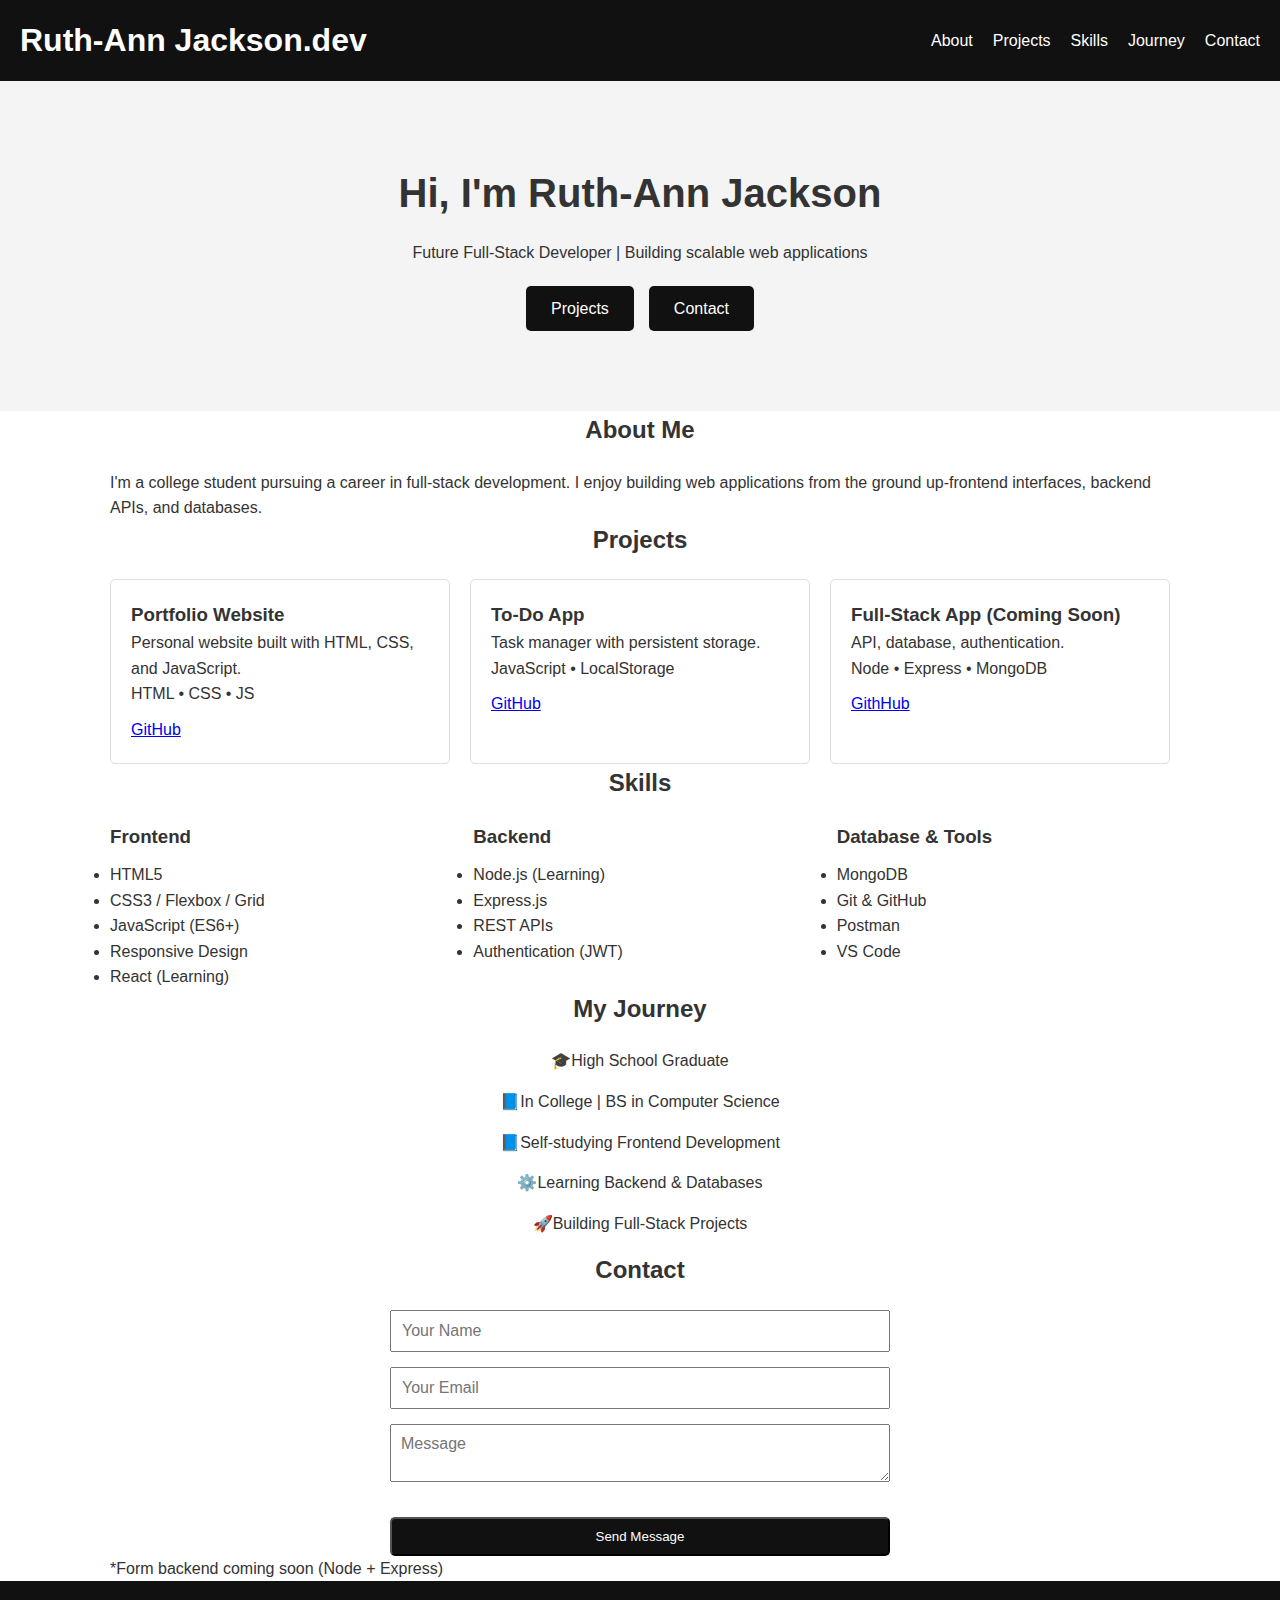
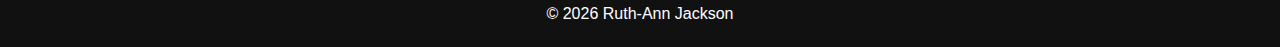
<file: index.html>
<!DOCTYPE html>
<html lang="en">
    <head>
        <meta charset="UTF-8"/>
        <meta name="viewport" content="width=device-width, initial-scale=1.0"/>
        <title>Ruth-Ann Jackson | Developer</title>
        <link rel="stylesheet" href="style.css"/>
    </head>
    <body>

        <!-- NAVBAR -->
         <header class="header">
            <nav class="navbar">
                <h1 class="logo">Ruth-Ann Jackson.dev</h1>

                <button class="menu-toggle" aria-label="Toggle Menu">
                    ☰
                </button>

                <ul class="nav-links">
                    <li><a href="#about">About</a></li>
                    <li><a href="#projects">Projects</a></li>
                    <li><a href="#skills">Skills</a></li>
                    <li><a href="#experience">Journey</a></li>
                    <li><a href="#contact">Contact</a></li>
                </ul>
            </nav>
         </header>

         <!-- HERO -->
          <section class="hero">
            <h2>Hi, I'm Ruth-Ann Jackson</h2>
            <p>Future Full-Stack Developer | Building scalable web applications</p>
            <div class= "hero-buttons">
                <a href="#projects" class="btn">Projects</a>
                <a href="#contact" class="btn">Contact</a>
            </div>
          </section>

          <!-- ABOUT -->
           <section id="about" class="section">
            <div class="container">
                <h2>About Me</h2>
            <p>
                I'm a college student pursuing a career in full-stack development. I enjoy building web applications from the ground up-frontend interfaces, backend APIs, and databases.
            </p>
            </div>
           </section>

           <!-- PROJECTS -->
            <section id="projects" class="section">
                <h2>Projects</h2>

                <div class="container">

                    <div class="projects-grid">
                        <article class="project-card">
                        <h3>Portfolio Website</h3>
                        <p>Personal website built with HTML, CSS, and JavaScript.</p>
                        <p class="tech">HTML • CSS • JS </p>
                        <a href="#" target="_blank">GitHub</a>
                    </article>

                    <article class="project-card">
                        <h3>To-Do App</h3>
                        <p>Task manager with persistent storage.</p>
                        <p class="tech">JavaScript • LocalStorage </p>
                        <a href="#" target="_blank">GitHub</a>
                    </article>

                    <article class="project-card">
                        <h3>Full-Stack App (Coming Soon)</h3>
                        <p>API, database, authentication.</p>
                        <p class="tech">Node • Express • MongoDB </p>
                        <a href="#" target="_blank">GithHub</a>
                    </article>

                    </div>
                </div>
            </section>

            <!-- SKILLS -->
             <section id="skills" class="section">
                <h2>Skills</h2>

                <div class="container">
                    <div class="skills-grid">
                    <div>
                        <h3>Frontend</h3>
                        <ul>
                            <li>HTML5</li>
                            <li>CSS3 / Flexbox / Grid</li>
                            <li>JavaScript (ES6+)</li>
                            <li>Responsive Design</li>
                            <li>React (Learning)</li>
                            </ul>
                    </div>

                    <div>
                        <h3>Backend</h3>
                        <ul>
                            <li>Node.js (Learning)</li>
                            <li>Express.js</li>
                            <li>REST APIs</li>
                            <li>Authentication (JWT)</li>
                        </ul>
                    </div>

                    <div>
                        <h3>Database & Tools</h3>
                        <ul>
                            <li>MongoDB</li>
                            <li>Git & GitHub</li>
                            <li>Postman</li>
                            <li>VS Code</li>
                        </ul>
                    </div>

                </div>
                </div>
             </section>

             <!-- Experience -->
              <section id="experience" class="section">
                <div class="container">
                    <h2>My Journey</h2>
                <ul class="timeline">
                    <li>🎓High School Graduate</li>
                    <li>📘In College | BS in Computer Science</li>
                    <li>📘Self-studying Frontend Development</li>
                    <li>⚙️Learning Backend & Databases</li>
                    <li>🚀Building Full-Stack Projects</li>
                </ul>
                </div>
              </section>

             <!-- CONTACT -->
              <section id="contact" class="section">
                <div class="container">
                    <h2>Contact</h2>

                <form class="contact-form">
                    <input type="text" id="name" placeholder="Your Name" required />
                    <input type="email" id="email" placeholder="Your Email" required />
                    <textarea id="message" placeholder="Message"></textarea>
                    <button type="submit" class="btn">Send Message</button>
                </form>

                <p class="note">
                    *Form backend coming soon (Node + Express)
                </p>
                </div>
              </section>

              <footer>
                <p>© 2026 Ruth-Ann Jackson</p>
              </footer>

              <script src="script.js"></script>
    </body>
</html>
</file>
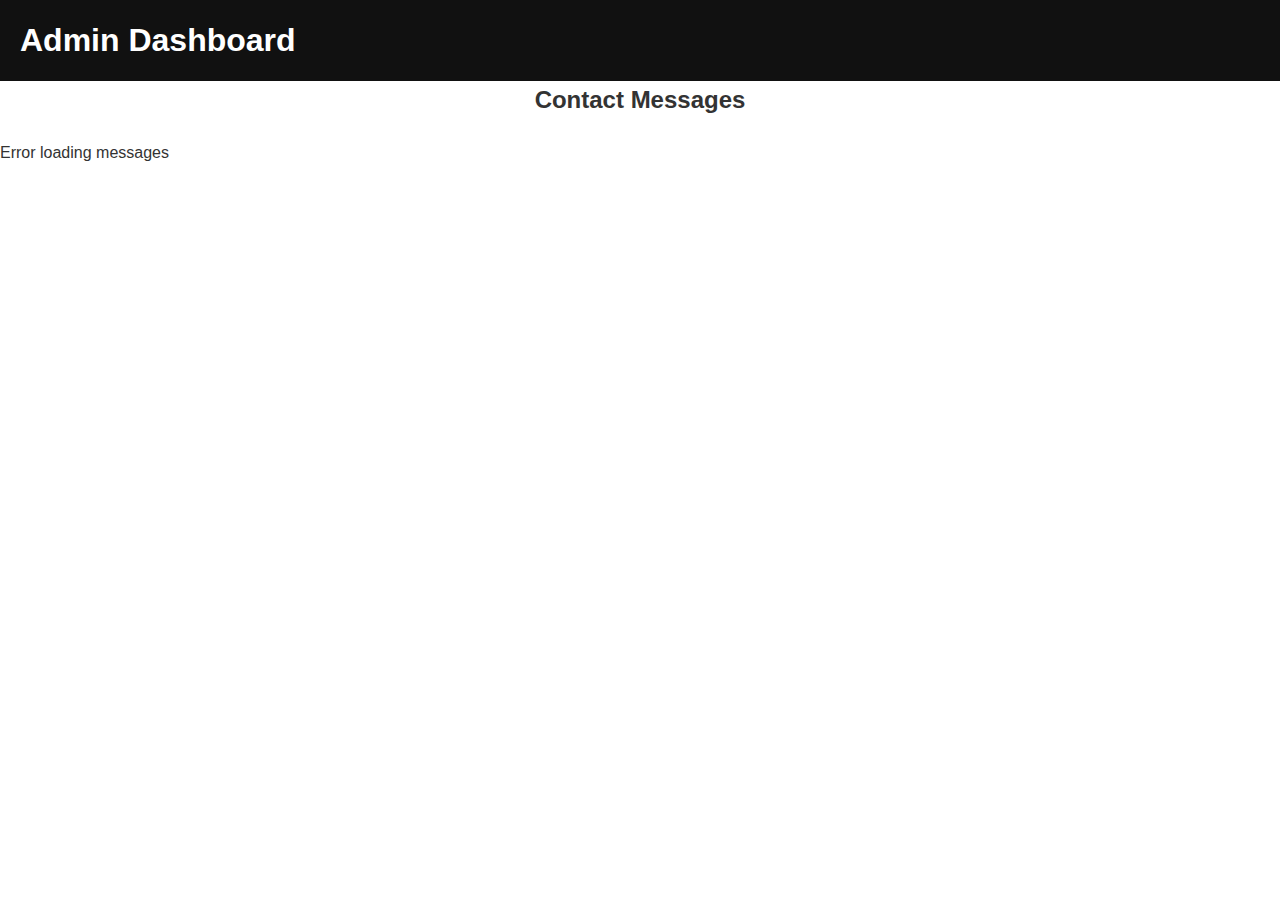
<file: admin.html>
<!DOCTYPE html>
<html lang="en">
    <head>
        <meta charset="UTF_8" />
        <meta name="viewport" content="'width=device-width, initial-scale=1.0" />
        <title>Admin Dashboard</title>
        <link rel="stylesheet" href="style.css">
    </head>
    <body>
        <header class="header">
            <nav class="navbar">
                <h1 class="logo">Admin Dashboard</h1>
            </nav>
        </header>

        <section class="section">
            <h2>Contact Messages</h2>

            <div id="messages" class="projects-grid">
                <p>Loading messages...</p>
            </div>
        </section>
        <script src="admin.js"></script>
    </body>
</html>
</file>
<file: style.css>
/* RESET */
* {
    margin: 0;
    padding: 0;
    box-sizing: border-box;
    font-family: Arial, Helvetica, sans-serif;
}

/* GLOBAL */
body {
    line-height: 1.6;
    color: #333;
}


h2 {
    margin-bottom: 20px;
    text-align: center;
}

/* NAVBAR */
header {
    background: #111;
    padding: 15px 20px;
}

.container {
    max-width: 1100px;
    margin: auto;
    padding: 0 20px;
}

.navbar {
    display: flex;
    justify-content: space-between;
    align-items: center;
}

.logo {
    color: #fff;
}

.nav-links {
    list-style: none;
    display: flex;
    gap: 20px;
}

.nav-links a {
    color: #fff;
    text-decoration: none;
}

/* HERO */
.hero {
    background: #f4f4f4;
    text-align: center;
    padding: 80px 20px;
}

.hero h2 {
    font-size: 2.5rem;
    margin-bottom: 15px;
}

.btn {
    display: inline-block;
    margin-top: 20px;
    padding: 10px 25px;
    background: #111;
    color: #fff;
    text-decoration: none;
    border-radius: 5px;
}

.btn:hover {
    opacity: 0.9;
}

/* PROJECTS */
.projects-grid {
    display: grid;
    grid-template-columns: repeat(auto-fit, minmax(250px,1fr));
    gap: 20px;
}

.project-card {
    padding: 20px;
    border: 1px solid #ddd;
    border-radius: 5px;
    transition: transform 0.2s ease, box-shadow 0.2s ease;
}

.project-card:hover {
    transform: translateY(-5px);
    box-shadow: 0 5px 15px rgba(0,0,0,0.1);
}

.project-card a {
    display: inline-block;
    margin-top: 10px;
}

.project-card small {
    color:#666;
}

/* SKILLS */
.skills-list {
    display: flex;
    flex-wrap: wrap;
    justify-content: center;
    gap: 15px;
    list-style: none;
}

.skills-list li {
    background: #eee;
    padding: 10px 15px;
    border-radius: 5px;
}

/* FOOTER */
footer {
    text-align: center;
    padding: 20px;
    background: #111;
    color: #fff;
}

.menu-toggle {
    display: none;
    font-size: 24px;
    background: none;
    border: none;
    color: #fff;
}

.hero-buttons {
    display: flex;
    justify-content: center;
    gap: 15px;
}

.btn.outline {
    background: transparent;
    color: #111;
    border: 2px solid #111;
}

.delete-btn {
    margin-top: 10px;
    background: #ff4d4d;
    color: white;
    border: none;
    padding: 8px 12px;
    border-radius: 5px;
    cursor: pointer;
}

.delete-btn:hover {
    opacity: 0.9;
}

.skills-grid {
    display: grid;
    grid-template-columns: repeat(auto-fit, minmax(220px, 1fr));
    gap: 30px;
}

.skills-grid h3 {
    margin-bottom: 10px;
}

.timeline {
    list-style: none;
    text-align: center;
}

.timeline li {
    margin: 15px 0;
}

.contact-form {
    max-width: 500px;
    margin: auto;
    display: flex;
    flex-direction: column;
    gap: 15px;
}

.contact-form input,
.contact-form textarea {
    padding: 10px;
    font-size: 16px;
}


/* MOBILE */
@media (max-width: 768px) {
    .menu-toggle {
        display: block;
    }

    .nav-links {
    display: none;
    flex-direction: column;
    background: #111;
    width: 100%;
    }

    .nav-links.show {
        display: flex;
    }
}
</file>
